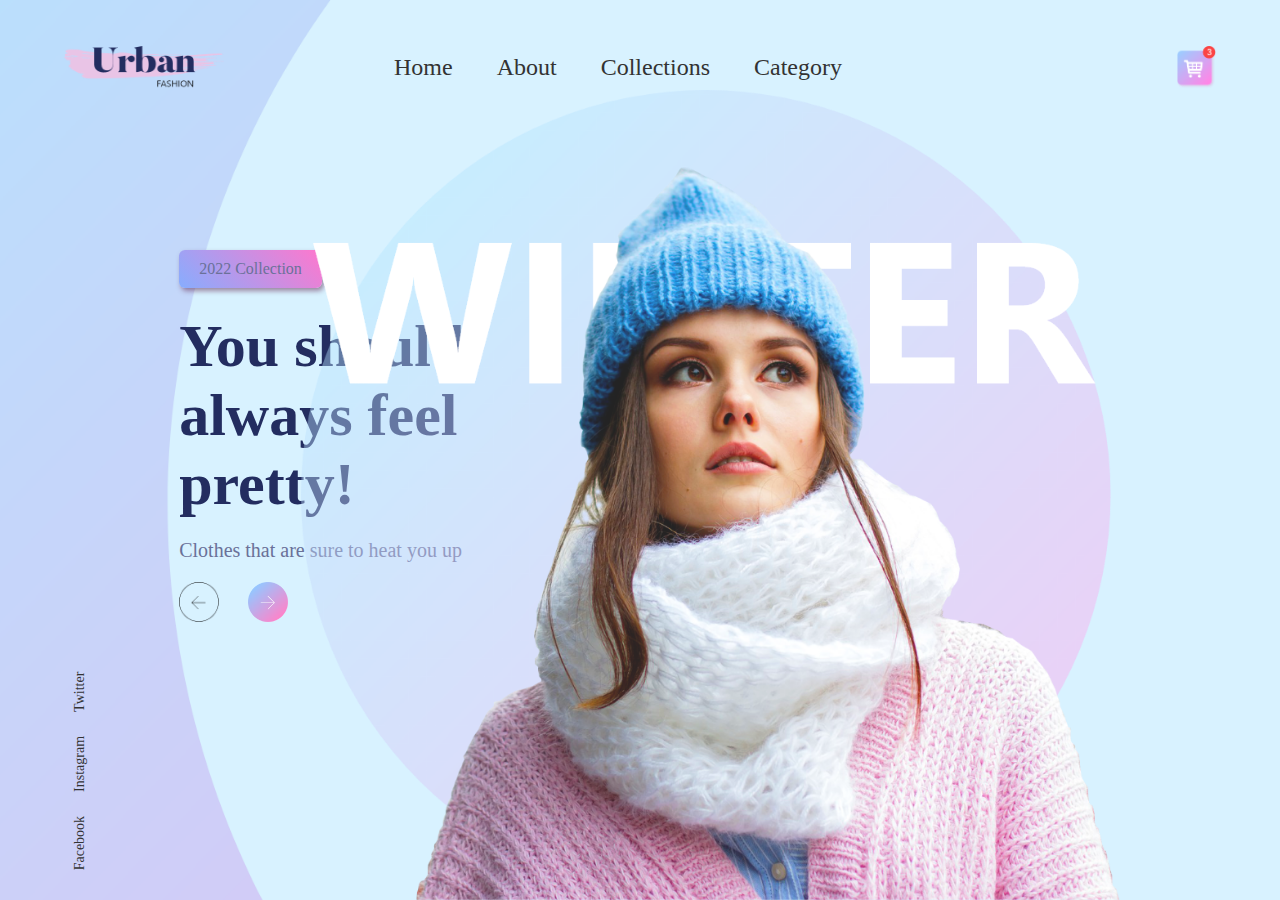
<file: index.html>
<html lang="en" dir="ltr">
    <head>
        <title>Urban Fashion </title>
        <link rel="stylesheet" type="text/css" href="style.css">
        <meta name="viewport" content="width=device-width, initial-scale=1.0">
        <meta http-equiv="X-UA-Compatible" content="IE=edge" />
    </head>
    
    
    <body>
        <div class="container"> 
            
            <div class="navbar">
                
                <img src="images/logo.png" class="logo"> 
                
                
                <nav>
                    <ul>
                        <li><a href="">Home</a></li>
                        <li><a href="">About</a></li>
                        <li><a href="">Collections</a></li>
                        <li><a href="">Category</a></li>
                     </ul>
                </nav>
            
                <img src="images/cart.png" class="cart">
            </div>
             
        
        <div class="content"> 
            <a href="" class="btn">2022 Collection</a>
            
            <h1>You should always feel pretty! </h1>
            <p>Clothes that are sure to heat you up </p>
            
            <div class="arrow-icons">
                <img src="images/back-arrow.png" class="back">
                <img src="images/next-arrow.png" class="next"> 
            </div>
        </div>
        
            <img src="images/img.png" class="feature">
            
        <footer> 
            <div class="footer" >
                <ul>
                    <a href="">Facebook</a>
                    <a href="">Instagram</a>
                    <a href="">Twitter</a>
              </ul>
            
            </div>
        
        </footer>
            
        
        </div>
       
        
    </body>




</html>
</file>
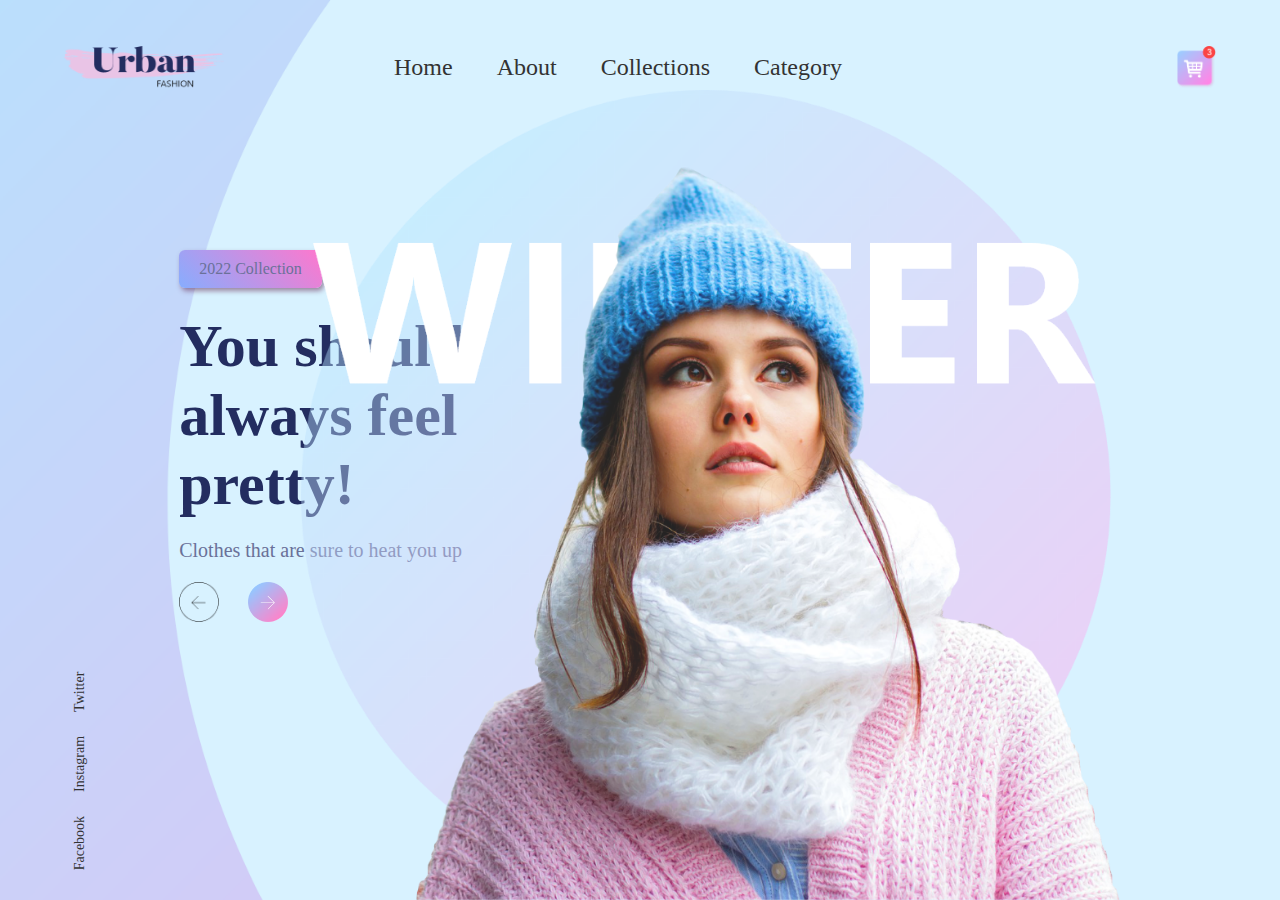
<file: homepage.html>
<html>
    <head>
        <title>Urban Fashion </title>
        <link rel="stylesheet" type="text/css" href="style.css">
    </head>
    
    
    <body>
        <div class="container"> 
            
            <div class="navbar">
                
                <img src="images/logo.png" class="logo"> 
                
                
                <nav>
                    <ul>
                        <li><a href="">Home</a></li>
                        <li><a href="">About</a></li>
                        <li><a href="">Collections</a></li>
                        <li><a href="">Category</a></li>
                     </ul>
                </nav>
            
                <img src="images/cart.png" class="cart">
            </div>
             
        
        <div class="content"> 
            <a href="" class="btn">2022 Collection</a>
            
            <h1>You should always feel pretty! </h1>
            <p>Clothes that are sure to heat you up </p>
            
            <div class="arrow-icons">
                <img src="images/back-arrow.png" class="back">
                <img src="images/next-arrow.png" class="next"> 
            </div>
        </div>
        
            <img src="images/img.png" class="feature">
            
        <footer> 
            <div class="footer" >
                <ul>
                    <a href="">Facebook</a>
                    <a href="">Instagram</a>
                    <a href="">Twitter</a>
              </ul>
            
            </div>
        
        </footer>
            
        
        </div>
       
        
    </body>




</html>
</file>
<file: style.css>
* {
    margin: 0;
    padding: 0px;
}

.container {
    height: 100vh;
    width: 100%;
    background-image: url(images/background.png);
    background-size: cover;
    padding-left: 5%;
    padding-right: 50%;
    box-sizing: border-box;
    position: relative;
    
}

.navbar {
    width: 200%;
    height: 15vh;
    margin: auto;
    display: flex;
    align-items: center;
    
}

.logo { 
    width: 160px;
    cursor: pointer;
}

@keyframes logo{
    from {width: 160px;}
    to {width: 180px}
}


.logo:hover { 
    animation-name: logo;
    animation-duration: 1s;
    animation-fill-mode: forwards;
}

.cart { 
    width: 40px;
    cursor: pointer;
}

@keyframes cart{
    from {width: 40px;}
    to {width: 50px}
}
.cart:hover { 
    animation-name: cart;
    animation-duration: 1s;
    animation-fill-mode: forwards;
}

nav {
    flex: 1px;
    padding-left: 150px
}

nav ul li {
    display: inline-block;
    list-style: none;
    margin: 0px 20px;
}

nav ul li a {
    text-decoration: none;
    color: #333;
    font-size: 24px;
}

nav ul li a:hover {
    text-decoration: none;
    color: #6a7199;
    animation-name: nav;
    animation-duration: 2s;
    animation-fill-mode: forwards;
    animation-iteration-count: infinite;
}
@keyframes nav{
    from { text-shadow: }
    to { text-shadow: 1px 2px 2px rgba(94,28,68,.5) } 
}

nav ul li a:active {
    text-decoration: none;
    position: absolute;
}

.content {
    margin-top: 20%;
    margin-left: 20%;
}
.content h1{
    font-size: 
        60px;
    font-weight: 600;
    margin-top: 24px;
    margin-bottom: 15px;
    color: #232d60;
}


.content p{
    font-size: 20px;
    font-weight: 100;
    margin-top: 20px;
    margin-bottom: 10px;
    color: #6a7199;
}

@keyframes collectionbutton{
    from {padding: 10px 20px;
    }
    to { padding: 10px 25px;
    
    }
    
}
.content .btn{
    display: inline-block;
    background: linear-gradient(45deg, #87adfe, #ff77cd);
    border-radius: 6px;
    padding: 10px 20px;
    box-sizing: border-box;
    text-decoration: none;
    color: #6a7199;
    box-shadow: 2px 3px 5px rgba(94,28,68,.5)
}


.content .btn:hover{
    background: linear-gradient(45deg, #87adfe, #FFA8D6);
    border-radius: 10px;
    color: #fff;
    box-shadow: 4px 5px 5px rgba(94,28,68,.5);
    animation-name: collectionbutton;
    animation-duration: 1s;
    animation-fill-mode: forwards;
}

.content .btn:active{
    position: relative;
    top: 1px;
}




.arrow-icons {
    margin-top: 20px;
    display: block;
    
}

.arrow-icons img {
    width: 40px;
    margin-right: 25px;
    
}

@keyframes arrow{
    from {width: 40px;}
    to {width: 45px;}
}

.next:hover {
    cursor: pointer;
    animation-name: arrow;
    animation-duration: .8s;
    animation-fill-mode: forwards;

}

.back:hover {
    cursor: pointer;
    animation-name: arrow;
    animation-duration: 2s;
    animation-fill-mode: forwards;
}

.feature {
    height: 90%;
    position: absolute;
    bottom: 0;
    right: 160px;
}

.footer {
    position: absolute;
    transform: rotate(-90deg);
    left: -30px;
    bottom: 130px;
    
}

.footer a {
   text-decoration: none;
    color: #333;
    padding-right: 20px;
    font-size: 14px;
    
}


.footer a:hover {
   text-decoration: underline;
    color: #6a7199;
    padding-right: 20px;
    font-size: 14px;
    
}
</file>
